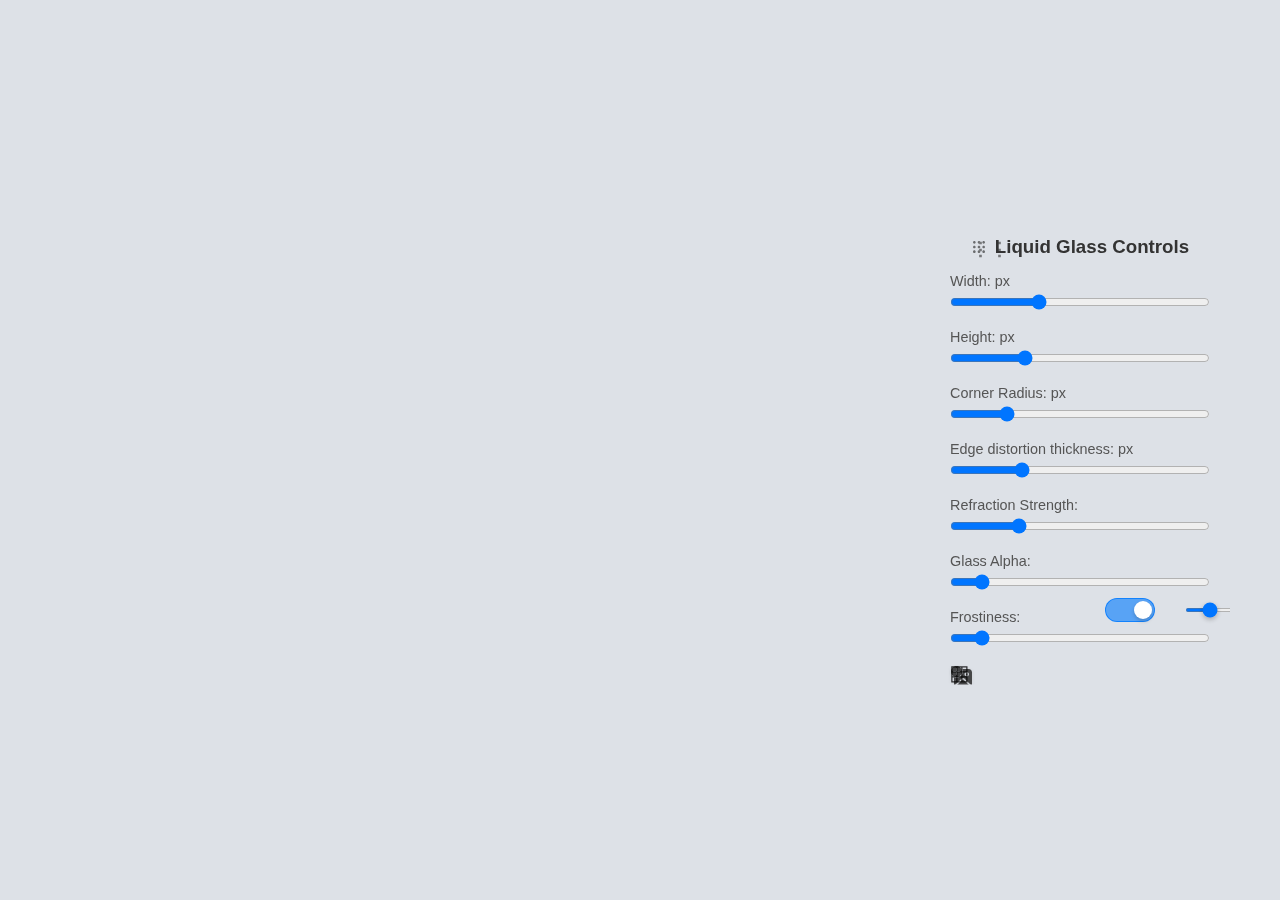
<file: index.html>
<!DOCTYPE html>
<html lang="en">
<head>
    <meta charset="UTF-8">
    <meta name="viewport" content="width=device-width, initial-scale=1.0">
    <title>WebGL Shape Distortion</title>
    <link rel="stylesheet" href="css/style.css">
</head>
<body>
    <div class="scene drop-zone">
        <canvas id="webglCanvas"></canvas>
    </div>

    <div id="controls-pane">
        <h3 id="controls-title">
            <span class="drag-handle">⋮⋮</span>
            Liquid Glass Controls
        </h3>
        
        <div class="control-group">
            <label for="rectWidthSlider">Width: <span id="rectWidthValue"></span>px</label>
            <input type="range" id="rectWidthSlider" min="50" max="800" step="1" value="300">
        </div>
        
        <div class="control-group">
            <label for="rectHeightSlider">Height: <span id="rectHeightValue"></span>px</label>
            <input type="range" id="rectHeightSlider" min="50" max="600" step="1" value="200">
        </div>
        
        <div class="control-group">
            <label for="rectCornerRadiusSlider">Corner Radius: <span id="rectCornerRadiusValue"></span>px</label>
            <input type="range" id="rectCornerRadiusSlider" min="0" max="150" step="1" value="30">
        </div>
        
        <div class="control-group">
            <label for="innerRadiusFactorSlider">Edge distortion thickness: <span id="innerRadiusFactorValue"></span>px</label>
            <input type="range" id="innerRadiusFactorSlider" min="5" max="100" step="1" value="30">
        </div>
        
        <div class="control-group">
            <label for="refractionStrengthSlider">Refraction Strength: <span id="refractionStrengthValue"></span></label>
            <input type="range" id="refractionStrengthSlider" min="0" max="100" step="1" value="25">
        </div>
        
        <div class="control-group">
            <label for="glassAlphaSlider">Glass Alpha: <span id="glassAlphaValue"></span></label>
            <input type="range" id="glassAlphaSlider" min="0" max="1" step="0.01" value="0.1">
        </div>
        
        <div class="control-group">
            <label for="frostinessSlider">Frostiness: <span id="frostinessValue"></span></label>
            <input type="range" id="frostinessSlider" min="0" max="10" step="0.1" value="1">
        </div>
        
        <!-- Grid Controls Panel -->
        <div id="grid-controls-panel" class="grid-controls">
            <div class="grid-control-item">
                <label class="toggle-switch">
                    <input type="checkbox" id="gridToggle" checked>
                    <span class="toggle-slider"></span>
                </label>
            </div>
            <div class="grid-control-item">
                <input type="range" id="gridSpacingSlider" min="10" max="100" step="1" value="25" class="grid-spacing-slider">
            </div>
        </div>

        <!-- Icons overlaid on glass elements -->
        <img id="add-image-icon" src="assets/add-image.svg" alt="Add Image" class="glass-icon">
        <img id="grid-icon" src="assets/show-grid.svg" alt="Grid Controls" class="glass-icon">
        
        <!-- Hidden file input for image upload -->
        <input type="file" id="imageUpload" accept="image/*" style="display: none;">
    </div>

    <script src="js/main.js" defer></script>
</body>
</html>
</file>
<file: css/style.css>
* {
    margin: 0;
    padding: 0;
    box-sizing: border-box;
}

body, html {
    height: 100%;
    font-family: -apple-system, BlinkMacSystemFont, 'Segoe UI', Roboto, sans-serif;
    background: #dde1e7;
    overflow: hidden;
}

#webglCanvas {
    position: fixed;
    top: 0;
    left: 0;
    width: 100vw;
    height: 100vh;
    display: block;
    cursor: default;
}

#controls-pane {
    position: fixed;
    right: 50px; /* 50px gap from right edge */
    top: 50%; /* Start at vertical center */
    transform: translateY(-50%); /* Center vertically */
    width: 300px;
    padding: 20px;
    border-radius: 20px;
    z-index: 10;
    max-height: 90vh;
    overflow-y: auto;
    
    /* Remove glass effect - will be rendered in canvas */
    background-color: transparent; /* Remove HTML background */
    overflow-y: auto; /* Ensure scrollbar appears when content overflows */

    /* Custom scrollbar for WebKit browsers (Chrome, Safari, Edge) */
    scrollbar-width: thin; /* For Firefox */
    scrollbar-color: rgba(180, 180, 180, 0.6) transparent; /* thumb color track color - For Firefox */
}

/* WebKit scrollbar styling */
#controls-pane::-webkit-scrollbar {
    width: 8px; /* Width of the scrollbar */
}

#controls-pane::-webkit-scrollbar-track {
    background: transparent; /* Make the track transparent */
    margin: 2px 0; /* Optional: add some margin to the track if needed */
}

#controls-pane::-webkit-scrollbar-thumb {
    background-color: rgba(180, 180, 180, 0.6); /* Translucent thumb color */
    border-radius: 4px; /* Rounded corners for the thumb */
    border: 1px solid rgba(255, 255, 255, 0.1); /* Optional: subtle border for better visibility */
}

#controls-pane::-webkit-scrollbar-thumb:hover {
    background-color: rgba(150, 150, 150, 0.8); /* Slightly more opaque on hover */
}

/* Hide scrollbar arrows/buttons for WebKit browsers */
#controls-pane::-webkit-scrollbar-button {
    display: none; /* This should be sufficient */
    width: 0;      /* Adding these as extra measures, though typically not needed if display:none works */
    height: 0;
}

#controls-title {
    margin-top: 0;
    margin-bottom: 15px;
    text-align: center;
    color: #333;
    cursor: grab;
    user-select: none;
    display: flex;
    align-items: center;
    justify-content: center;
    gap: 8px;
}

#controls-title:active {
    cursor: grabbing;
}

.drag-handle {
    width: 16px;
    height: 16px;
    background-image: url('../assets/grab handle.svg');
    background-size: contain;
    background-repeat: no-repeat;
    background-position: center;
    opacity: 0.6;
}

.control-group {
    margin-bottom: 15px;
}

.control-group label {
    display: block;
    margin-bottom: 5px;
    font-size: 0.9em;
    color: #555;
}

.control-group input[type="range"] {
    width: 100%;
    box-sizing: border-box;
}

#controls-pane hr {
    border: none;
    border-top: 1px solid #ccc;
    margin: 20px 0;
}

.control-group select {
    width: 100%;
    padding: 5px;
    box-sizing: border-box;
}

/* Drop zone styling */
.drop-zone {
    position: relative;
}

.drop-zone.drag-over::after {
    content: "Drop image here";
    position: absolute;
    top: 0;
    left: 0;
    right: 0;
    bottom: 0;
    background: rgba(0, 123, 255, 0.1);
    border: 3px dashed rgba(0, 123, 255, 0.5);
    display: flex;
    align-items: center;
    justify-content: center;
    font-size: 24px;
    color: rgba(0, 123, 255, 0.8);
    z-index: 1000;
    pointer-events: none;
}

/* Grid Controls Panel */
.grid-controls {
    position: fixed;
    bottom: 50px; /* Match the 50px virtual margin */
    left: 155px; /* Positioned after add button (75px) + button width (50px) + gap (20px) */
    width: 240px;
    height: 50px;
    padding: 10px 20px;
    border-radius: 25px;
    z-index: 10;
    display: flex;
    align-items: center;
    justify-content: space-between;
    gap: 20px;
    
    /* Remove glass effect - will be rendered in canvas */
    background: transparent;
    backdrop-filter: none;
    -webkit-backdrop-filter: none;
    border: none;
    box-shadow: none;
}

.grid-control-item {
    display: flex;
    align-items: center;
}

/* Toggle Switch */
.toggle-switch {
    position: relative;
    display: inline-block;
    width: 50px;
    height: 24px;
}

.toggle-switch input {
    opacity: 0;
    width: 0;
    height: 0;
}

.toggle-slider {
    position: absolute;
    cursor: pointer;
    top: 0;
    left: 0;
    right: 0;
    bottom: 0;
    background-color: rgba(0, 0, 0, 0.3);
    border: 1px solid rgba(255, 255, 255, 0.4);
    border-radius: 24px;
    transition: 0.2s;
}

.toggle-slider:before {
    position: absolute;
    content: "";
    height: 18px;
    width: 18px;
    left: 2px;
    bottom: 2px;
    background-color: white;
    border-radius: 50%;
    transition: 0.2s;
    box-shadow: 0 2px 4px rgba(0,0,0,0.2);
}

input:checked + .toggle-slider {
    background-color: rgba(0, 122, 255, 0.6);
    border-color: rgba(0, 122, 255, 0.8);
}

input:checked + .toggle-slider:before {
    transform: translateX(26px);
}

/* Grid Spacing Slider */
.grid-spacing-slider {
    width: 120px;
    height: 4px;
    border-radius: 2px;
    background: rgba(255, 255, 255, 0.3);
    outline: none;
    border: none;
    cursor: pointer;
}

.grid-spacing-slider::-webkit-slider-thumb {
    appearance: none;
    width: 16px;
    height: 16px;
    border-radius: 50%;
    background: white;
    box-shadow: 0 2px 4px rgba(0,0,0,0.2);
    cursor: pointer;
}

.grid-spacing-slider::-moz-range-thumb {
    width: 16px;
    height: 16px;
    border-radius: 50%;
    background: white;
    box-shadow: 0 2px 4px rgba(0,0,0,0.2);
    cursor: pointer;
    border: none;
}

/* Glass Icons */
.glass-icon {
    position: fixed;
    z-index: 15;
    pointer-events: none;
    opacity: 0.8;
    filter: drop-shadow(0 1px 2px rgba(0,0,0,0.1));
}

#add-image-icon {
    width: 24px;
    height: 24px;
}

#grid-icon {
    width: 20px;
    height: 20px;
}
</file>
